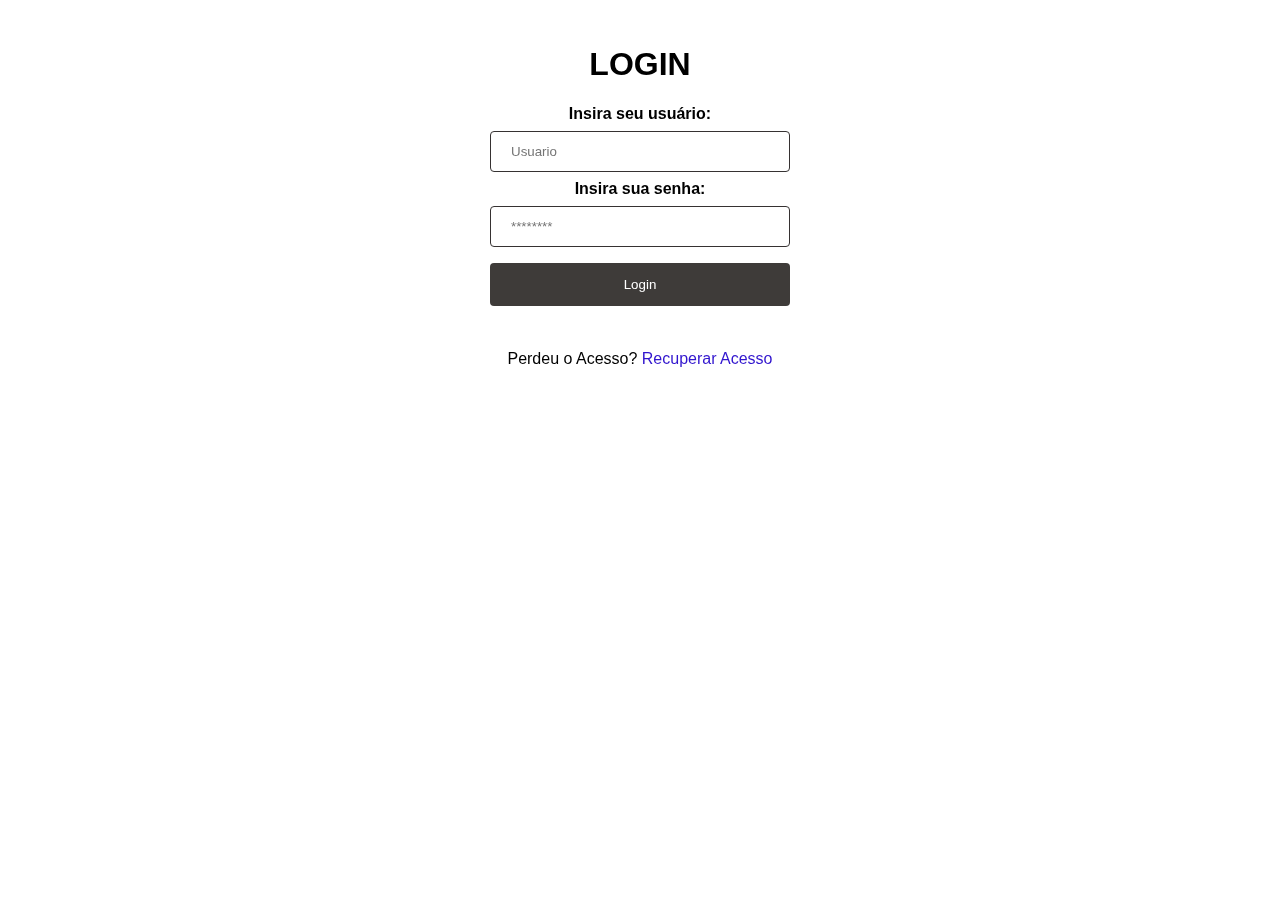
<file: PaginaLogin.html>
<!DOCTYPE HTML>
<html lang="pt-br">

<head>
    <meta charset="utf-8" />
    <title>Área do Usuário</title>
    <link rel="stylesheet" href="CSS/styleLogin.css">
    <link rel="icon" type="image/x-icon" href="IMG/Logo.png">
</head>

<body>

    <div class="container">
        <h1>LOGIN</h1>
        <form action="PaginaLogin.php" method="post">
            <label for="nome">Insira seu usuário: </label>
            <input type="text" id=username name="username" required placeholder="Usuario"/>
            <label for="senha">Insira sua senha: </label>
            <input type="password" id=password name="password" required placeholder="********"/>
            <input type="submit" value="Login" />
            <br>
            <br>
            <br>
            <a class="a"> Perdeu o Acesso? </a>
            <a href="https://http.cat/[404]">Recuperar Acesso</a>
        </form>
    </div>
    <br>
</body>
</html>
</file>
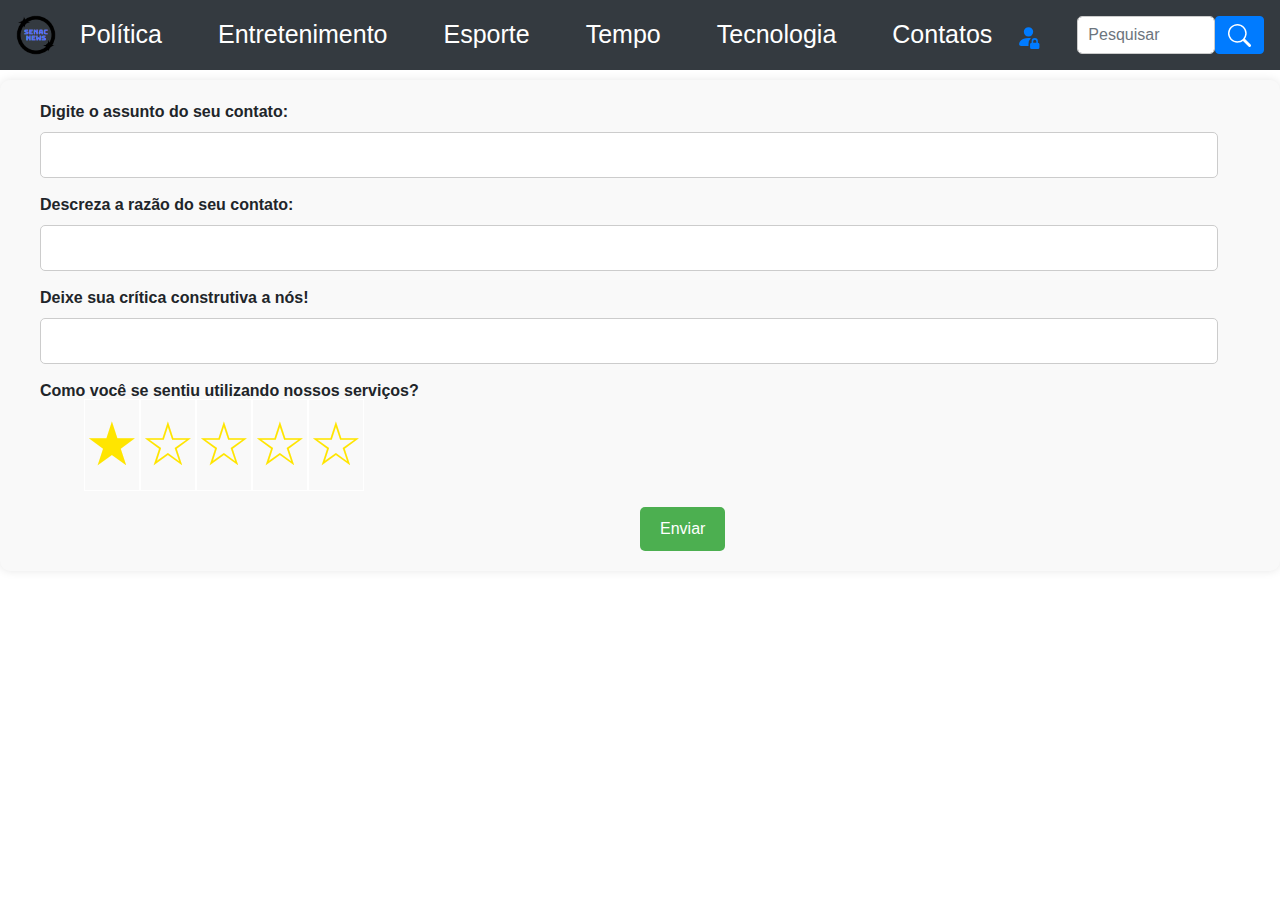
<file: Contato/Contato.html>
<!DOCTYPE html>

<html>
    <head>
        <meta charset="UTF-8">
        <title>Entre em contato!</title>
        <link rel="icon" type="icon" href="../IMG/Logo.png">
        <link rel="stylesheet" type="text/css" href="Contato.css">
        <link rel="stylesheet" href="https://cdn.jsdelivr.net/npm/bootstrap@4.6.2/dist/css/bootstrap.min.css">
        <link rel="stylesheet" href="https://stackpath.bootstrapcdn.com/font-awesome/4.7.0/css/font-awesome.min.css" integrity="sha384-wvfXpqpZZVQGK6TAh5PVlGOfQNHSoD2xbE+QkPxCAFlNEevoEH3Sl0sibVcOQVnN" crossorigin="anonymous">
        <script src="https://cdn.jsdelivr.net/npm/jquery@3.7.1/dist/jquery.slim.min.js"></script>
        <script src="https://cdn.jsdelivr.net/npm/popper.js@1.16.1/dist/umd/popper.min.js"></script>
        <script src="https://cdn.jsdelivr.net/npm/bootstrap@4.6.2/dist/js/bootstrap.bundle.min.js"></script>
    </head>

    <body>
        <nav class="navbar navbar-expand-sm bg-dark navbar-dark">

            <a class="navbar-brand" href="../index.html"><img src="../IMG/Logo.png" width="40" height="40"></a>
        
            <button class="navbar-toggler" type="button" data-toggle="collapse" data-target="#collapsibleNavbar">
              <span class="navbar-toggler-icon"></span>
            </button>
            <div class="collapse navbar-collapse" id="collapsibleNavbar">
              <ul class="navbar-nav">
                <li class="nav-item">
                  <a class="nav-link" href="javascript:void(0)" style="color: #ffffff;">Política</a>
                </li>
                <li class="nav-item">
                  <a class="nav-link" href="javascript:void(0)" style="color: #ffffff;">Entretenimento</a>
                </li>
                <li class="nav-item">
                  <a class="nav-link" href="javascript:void(0)" style="color: #ffffff;">Esporte</a>
                </li>
                <li class="nav-item">
                  <a class="nav-link" href="javascript:void(0)" style="color: #ffffff;">Tempo</a>
                </li>
                <li class="nav-item">
                  <a class="nav-link" href="javascript:void(0)" style="color: #ffffff;">Tecnologia</a>
                </li>
                <li class="nav-item">
                  <a class="nav-link" href="Contato/Contato.html" style="color: #ffffff;">Contatos</a>
                </li>
              </ul>
              <div class="text-center" style="margin-bottom:0">
        
              </div>
            </div>
            <a class="nav-link" href=""><svg xmlns="http://www.w3.org/2000/svg" width="25" height="25" fill="currentColor"
                class="bi bi-person-fill-lock" viewBox="0 0 16 16">
                <path
                  d="M11 5a3 3 0 1 1-6 0 3 3 0 0 1 6 0m-9 8c0 1 1 1 1 1h5v-1a1.9 1.9 0 0 1 .01-.2 4.49 4.49 0 0 1 1.534-3.693C9.077 9.038 8.564 9 8 9c-5 0-6 3-6 4m7 0a1 1 0 0 1 1-1v-1a2 2 0 1 1 4 0v1a1 1 0 0 1 1 1v2a1 1 0 0 1-1 1h-4a1 1 0 0 1-1-1zm3-3a1 1 0 0 0-1 1v1h2v-1a1 1 0 0 0-1-1" />
              </svg></a>
            <form class="d-flex">
        
              <input class="form-control me-2" type="text" placeholder="Pesquisar">
              <button class="btn btn-primary" type="button">
                <svg xmlns="http://www.w3.org/2000/svg" width="23" height="23" fill="currentColor" class="bi bi-search"
                  viewBox="0 0 16 16">
                  <path
                    d="M11.742 10.344a6.5 6.5 0 1 0-1.397 1.398h-.001c.03.04.062.078.098.115l3.85 3.85a1 1 0 0 0 1.415-1.414l-3.85-3.85a1.007 1.007 0 0 0-.115-.1zM12 6.5a5.5 5.5 0 1 1-11 0 5.5 5.5 0 0 1 11 0" />
                </svg>
              </button>
            </form>
          </nav>

        <main>
            <div class="formulario">
                <form action="Contato.php" method="post">
                    <div class="campos">
                        <label>Digite o assunto do seu contato:</label>
                        <br>
                        <input name="assunto" id="assunto" type="text" required>
                    </div>
                    
                    <div class="campos">
                        <label>Descreza a razão do seu contato:</label>
                        <br>
                        <input name="mensagem" id="mensagem" type="text" required>
                    </div>

                    <div class="campos">
                        <label>Deixe sua crítica construtiva a nós!</label>
                        <br>
                        <input name="critica" id="critica" type="text">
                    </div>
                    
                    <div class="campos">
                        <ul class="feedback">
                          <label id="feedback">Como você se sentiu utilizando nossos serviços?</label>
                          <div class="teste">
                            <li class="star-icon ativo" data-avaliacao="1"></li>
                            <li class="star-icon" data-avaliacao="2"></li>
                            <li class="star-icon" data-avaliacao="3"></li>
                            <li class="star-icon" data-avaliacao="4"></li>
                            <li class="star-icon" data-avaliacao="5"></li>
                          </div>
                        </ul>
                    </div>
                
                    <button id="enviar" type="submit">Enviar</button>
                </form>
            </div>
            <script>
              var stars = document.querySelectorAll('.star-icon');
                  document.addEventListener('click', function(e){
                    var classStar = e.target.classList;
                    if(!classStar.contains('ativo')){
                      stars.forEach(function(star){
                        star.classList.remove('ativo');
                      });
                      classStar.add('ativo');
                      console.log(e.target.getAttribute('data-avaliacao'));
                    }
                  });
            </script>
        </main>
    </body>
</html>
</file>
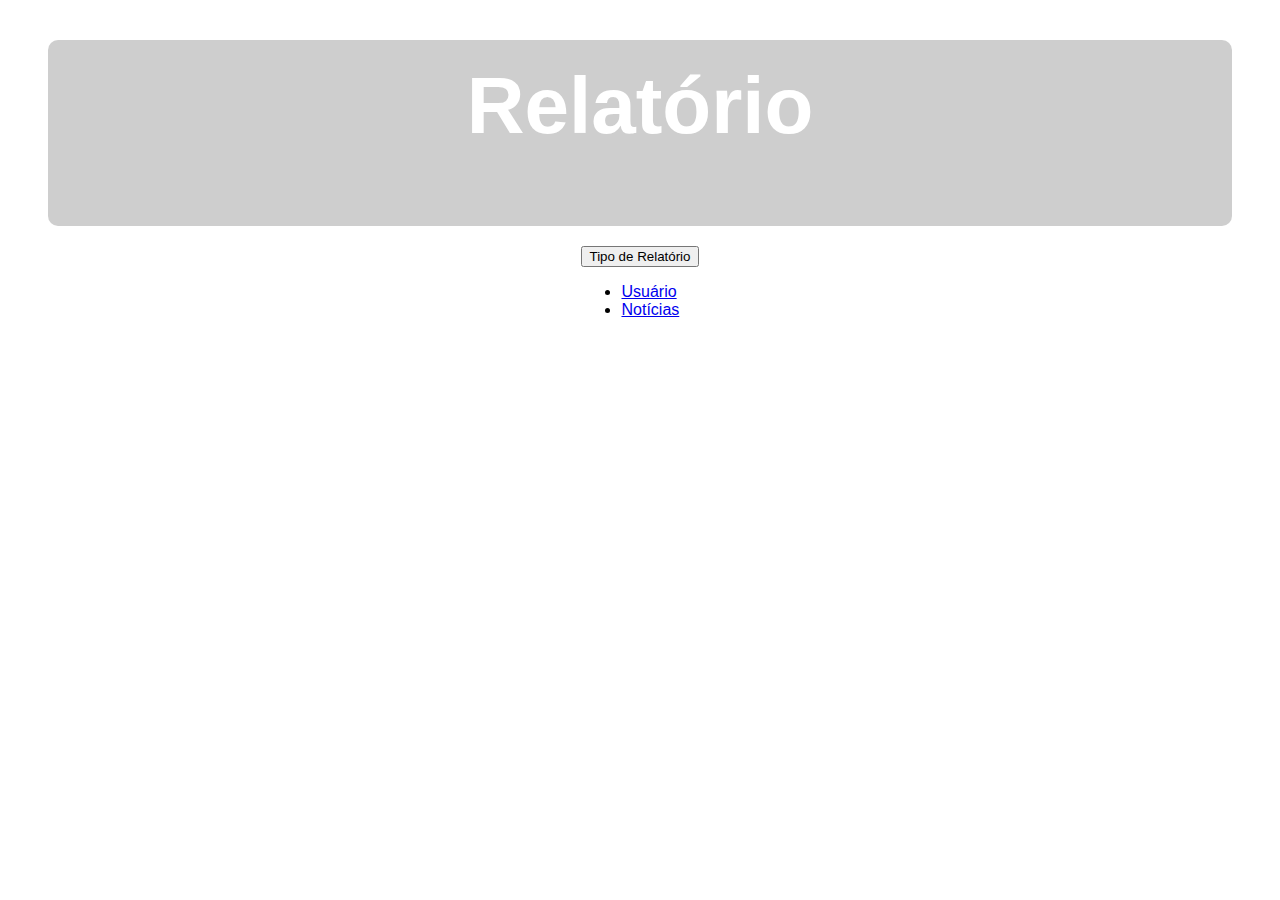
<file: Relatorios/relatorios.html>
<!doctype html>
<html lang="en">

<head>
    <meta charset="utf-8">
    <meta name="viewport" content="width=device-width, initial-scale=1">
    <title>Relatório</title>
    <link href="https://cdn.jsdelivr.net/npm/bootstrap@5.3.2/dist/css/bootstrap.min.css" rel="stylesheet"
        integrity="sha384-T3c6CoIi6uLrA9TneNEoa7RxnatzjcDSCmG1MXxSR1GAsXEV/Dwwykc2MPK8M2HN" crossorigin="anonymous">
</head>
<style>
    body{
        align-items: center;
    }

.title {
    font-size: 40px;
    text-align: center;
    margin: 40px;
    padding: 20px;
    background-color: rgba(128, 128, 128, 0.39);
    color: white;
    border-radius: 10px;
}

body {
    font-family: Arial, sans-serif;
}

h1 {
    text-align: center;
    margin-top: 0px;
}

.container {
    display: flex;
    justify-content: center;
    align-items: center;
    height: 50px;
}

</style>
</style>

<body>
    <div class="title">
        <h1> Relatório</h1>
    </div>

    <div class="container">
        <div class="dropdown">
            <button class="btn btn-secondary dropdown-toggle" type="button" data-bs-toggle="dropdown" style="align-items: center"
                aria-expanded="false">
                Tipo de Relatório
            </button>
            <ul class="dropdown-menu">
                <li><a class="dropdown-item" href="relatorio_usuarios.php">Usuário</a></li>
                <li><a class="dropdown-item" href="#">Notícias</a></li>
            </ul>
        </div>
    </div>

    <script src="https://cdn.jsdelivr.net/npm/bootstrap@5.3.2/dist/js/bootstrap.bundle.min.js"
        integrity="sha384-C6RzsynM9kWDrMNeT87bh95OGNyZPhcTNXj1NW7RuBCsyN/o0jlpcV8Qyq46cDfL"
        crossorigin="anonymous"></script>
</body>

</html>
</file>
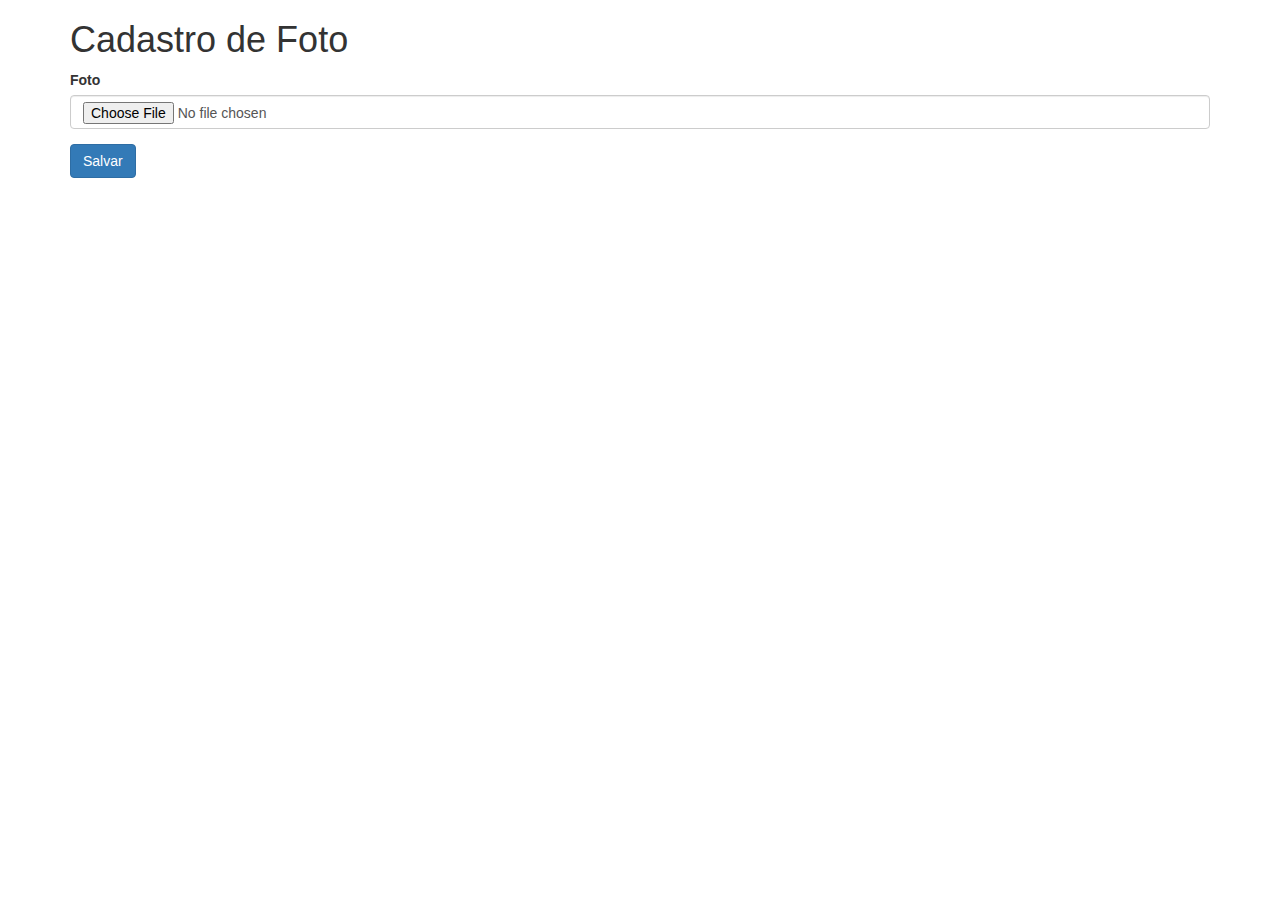
<file: salvar-imagem/cadastro.html>
<!DOCTYPE html>
<html>

<head>

    <meta charset="utf-8">
    <title>Cadastro de Foto</title>

    <script src="https://code.jquery.com/jquery-2.1.3.min.js"></script>
    <script src="http://maxcdn.bootstrapcdn.com/bootstrap/3.3.4/js/bootstrap.min.js"></script>
    <script src="http://malsup.github.io/min/jquery.form.min.js"></script>

    <link rel="stylesheet" href="https://maxcdn.bootstrapcdn.com/bootstrap/3.3.4/css/bootstrap.min.css">

    <script type="text/javascript">

        // Quando carregado a página
        $(function ($) {

            // Quando enviado o formulário
            $('#formulario').on('submit', function () {

                // Armazenando objetos em variáveis para utilizá-los posteriormente
                var formulario = $(this);
                var botao = $('#salvar');
                var mensagem = $('#mensagem');

<<<<<<< HEAD
                // Exibindo indicador de carregamento (Bootstrap)
                // Docs: http://getbootstrap.com/javascript/#buttons
                botao.button('loading');

                // Enviando formulário
                $(this).ajaxSubmit({

                    // Definindo tipo de retorno do servidor
                    dataType: 'json',

                    // Se a requisição foi um sucesso
                    success: function (retorno) {

                        // Se cadastrado com sucesso
=======
              
                botao.button('loading');

                $(this).ajaxSubmit({

                    dataType: 'json',

                    success: function (retorno) {

>>>>>>> 2def140f936cc87d6bd9458fec9a14672806381f
                        if (retorno.sucesso) {
                            // Definindo estilo da mensagem (sucesso)
                            mensagem.attr('class', 'alert alert-success');

                            // Limpando formulário
                            formulario.resetForm();
                        }
                        else {
                            // Definindo estilo da mensagem (erro)
                            mensagem.attr('class', 'alert alert-danger');
                        }

<<<<<<< HEAD
                        // Exibindo mensagem
                        mensagem.html(retorno.mensagem);

                        // Escondendo indicador de carregamento
=======
   
                        mensagem.html(retorno.mensagem);

>>>>>>> 2def140f936cc87d6bd9458fec9a14672806381f
                        botao.button('reset');

                    },

<<<<<<< HEAD
                    // Se houver algum erro na requisição
                    error: function () {

                        // Definindo estilo da mensagem (erro)
                        mensagem.attr('class', 'alert alert-danger');

                        // Exibindo mensagem
                        mensagem.html('Oops, ocorreu um erro');

                        // Escondendo indicador de carregamento
=======
                  
                    error: function () {

                        
                        mensagem.attr('class', 'alert alert-danger');

                       
                        mensagem.html('Oops, ocorreu um erro');

                    
>>>>>>> 2def140f936cc87d6bd9458fec9a14672806381f
                        botao.button('reset');
                    }

                });

<<<<<<< HEAD
                // Retorna FALSE para que o formulário não seja enviado de forma convencional
=======

>>>>>>> 2def140f936cc87d6bd9458fec9a14672806381f
                return false;

            });

        });

    </script>
</head>

<body>

<div class="container">

    <h1>Cadastro de Foto</h1>

    <form id="formulario" action="ajax/salvar.php" method="post">

        <div id="mensagem"></div>

        <div class="form-group">
            <label>Foto</label>
            <input class="form-control" type="file" name="foto"/>
        </div>

        <input id="salvar" class="btn btn-primary" type="submit" value="Salvar" data-loading-text="Salvando..."/>

    </form>

</div>

</body>
</html>
</file>
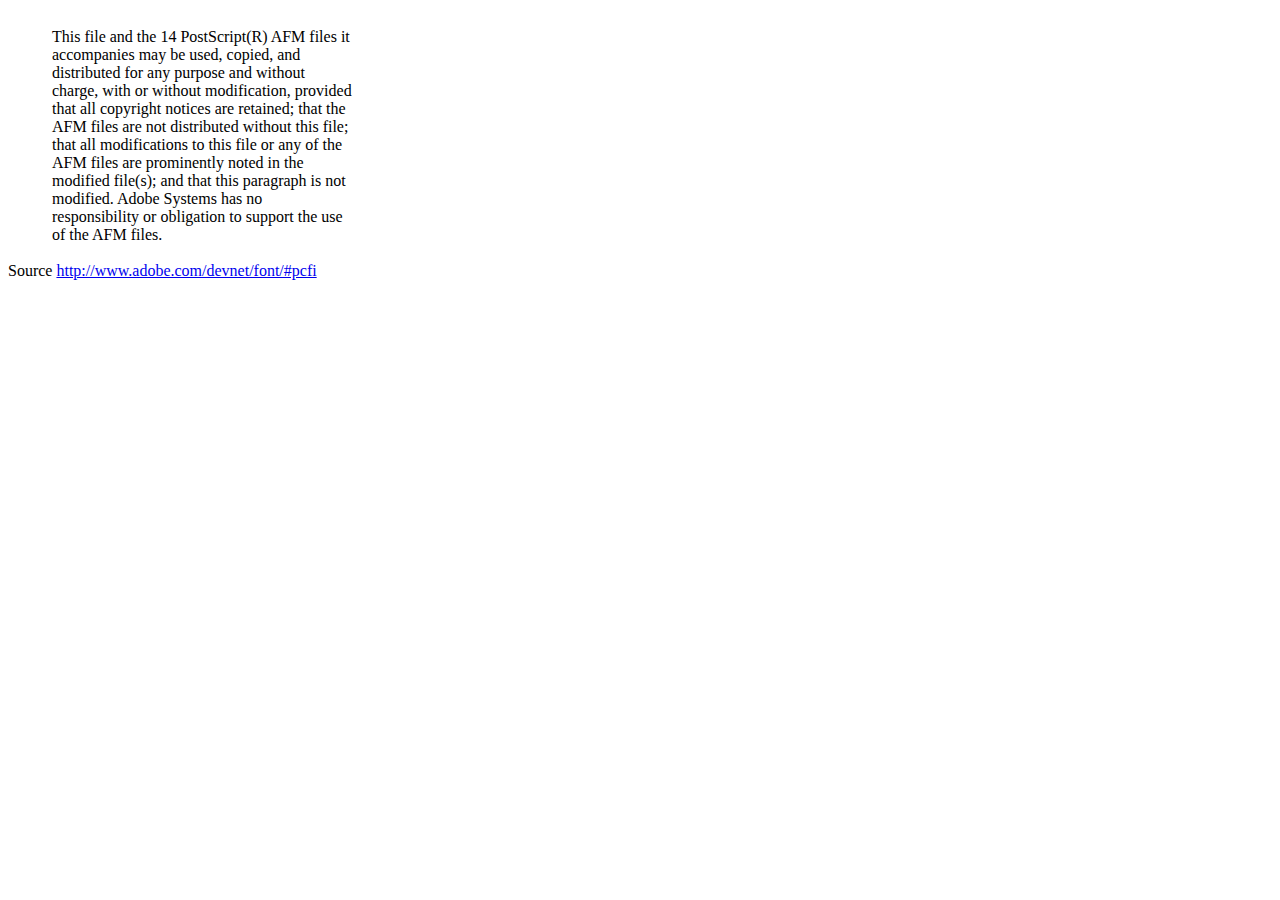
<file: Relatorios/dompdf_2-0-3/dompdf/vendor/dompdf/dompdf/lib/fonts/mustRead.html>
<html>
	<head>
		<meta http-equiv="content-type" content="text/html;charset=iso-8859-1">
		<meta name="generator" content="Adobe GoLive 4">
		<title>Core 14 AFM Files - ReadMe</title>
	</head>
	<body bgcolor="white">
		<font color="white">or</font>
		<table border="0" cellpadding="0" cellspacing="2">
			<tr>
				<td width="40"></td>
				<td width="300">This file and the 14 PostScript(R) AFM files it accompanies may be used, copied, and distributed for any purpose and without charge, with or without modification, provided that all copyright notices are retained; that the AFM files are not distributed without this file; that all modifications to this file or any of the AFM files are prominently noted in the modified file(s); and that this paragraph is not modified. Adobe Systems has no responsibility or obligation to support the use of the AFM files. <font color="white">Col</font></td>
			</tr>
		</table>
		<p>Source <a href="http://www.adobe.com/devnet/font/#pcfi">http://www.adobe.com/devnet/font/#pcfi</a></p>
</body>
</html>
</file>
<file: CSS/styleLogin.css>
body {
    font-family: Arial, sans-serif;
    margin: 10px;
    padding: 0;
    height: 90%;
    align-items: center;
    justify-content: center;
}

h1{
    color: rgb(0, 0, 0);
}

.container {
    max-width: 300px;
    max-height: 700px;
    margin: auto;
    text-align: center;
    padding: 15px;
    background: transparent;
    backdrop-filter: blur(10px);
    background-color: rgba(255, 255, 255, 0.215);
    border-radius: 10px;

}

label {
    font-weight: bold;
    color: rgb(0, 0, 0);
}

input[type=text],
input[type=password],
input[type=email]{
    width: 100%;
    padding: 12px 20px;
    margin: 8px 0;
    display: inline-block;
    border: 1px solid #363232;
    border-radius: 4px;
    box-sizing: border-box;
}
input[type=submit] {
    width: 100%;
    background-color: #3e3b39;
    color: white;
    padding: 14px 20px;
    margin: 8px 0;
    border: none;
    border-radius: 4px;
    cursor: pointer;
}

input[type=submit]:hover {
    background-color: #000000;
}
#boxphp {
    position: relative;
    width: 80%;
    min-height: 90px;
    line-height: 90px;
    margin: 20px auto;
    padding: 0 20px;
    background-color: #00000038;
    border-radius: 5px;
    box-sizing: border-box;
    transition: all .3s ease-in-out;
    font-size: 7px;
    color: #000000
}

a {
    color: rgb(49, 21, 206);
    text-decoration: none;
}

.a {
    color: #000000;
}

#boxphp:hover {
    background-color: rgb(121, 119, 113);
    ;
}

.conexao {
    position: absolute;
align-items: center;
text-align: center;
background-color: white;
margin-top: 30px;
width: 300px;
left: 50%;
transform: translate(-50%, -50%);
border-radius: 10px;
background: transparent;
backdrop-filter: blur(10px);
background-color: rgba(255, 255, 255, 0.215);
border-radius: 10px;
}
</file>
<file: Contato/Contato.css>
.formulario {
    background-color: #f9f9f9;
    padding: 20px;
    border-radius: 10px;
    box-shadow: 0px 0px 10px 0px rgba(0, 0, 0, 0.1);
}

h2 {
    text-align: center;
    margin-bottom: 20px;
}

.campos {
    margin-bottom: 15px;
    font-family: 'Franklin Gothic Medium', 'Arial Narrow', Arial, sans-serif;
}

label {
    display: block;
    margin-bottom: 5px;
    margin-left: 20px;
    font-weight: bold;
}

input[type="text"],
input[type="email"],
textarea {
    width: 95%;
    padding: 10px;
    border: 1px solid #ccc;
    border-radius: 5px;
    font-size: 16px;
    margin-left: 20px;
}

#enviar {
    background-color: #4caf50;
    color: white;
    padding: 10px 20px;
    border: none;
    border-radius: 5px;
    cursor: pointer;
    font-size: 16px;
    transition: background-color 0.3s ease;
    margin-left: 50%;
}

#enviar:hover {
    background-color: #45a049;
}

main{
    margin-top: 10px;
}

.navbar{
    font-size: 25px;
    font-family: Arial, Helvetica, sans-serif;
  }

.navbar-nav{
    list-style: none;
    display: flex;
    align-items: center;
    gap: 40px;
}

.fakeimg{
    height: 200px;
    background: #aaa;
}
  
body{
    margin: 0;
    padding: 0;
    background: #252d3d;
}

.feedback{
    display: flex;
}

#feedback{
    margin-left: -20px;
}

.teste{
    display: flex;
    margin-top: 20px;
    margin-left: -335px;
}

.star-icon{
    list-style-type: none;
    border: 1px solid #fff;
    cursor: pointer;
    color: #ffe500;
    font-size: 60px;
}

.star-icon::before{
    content: "\2605";
}

.star-icon.ativo ~ .star-icon::before{
    content: "\2606";
}

.avaliacao:hover .star-icon::before{
    content: "\2605";
}

.star-icon:hover ~ .star-icon::before{
    content: "\2606";
}
</file>
